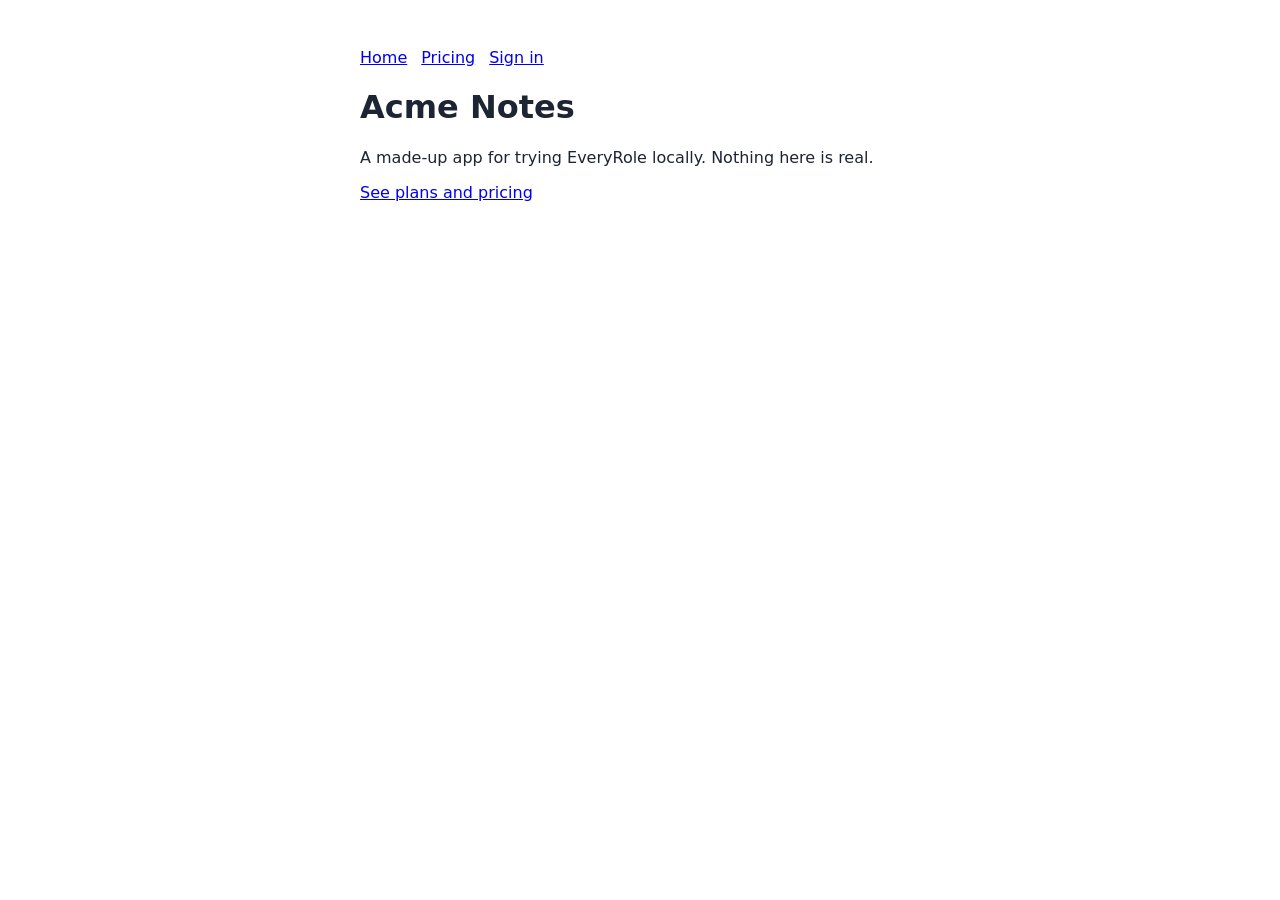
<file: fixtures/index.html>
<!doctype html>
<html lang="en">
<head>
<meta charset="utf-8">
<title>Acme Notes (demo app)</title>
<link rel="stylesheet" href="style.css">
</head>
<body>
<nav><a href="index.html">Home</a><a href="pricing.html">Pricing</a><a href="login.html">Sign in</a></nav>
<h1>Acme Notes</h1>
<p>A made-up app for trying EveryRole locally. Nothing here is real.</p>
<p><a href="pricing.html">See plans and pricing</a></p>
</body>
</html>
</file>
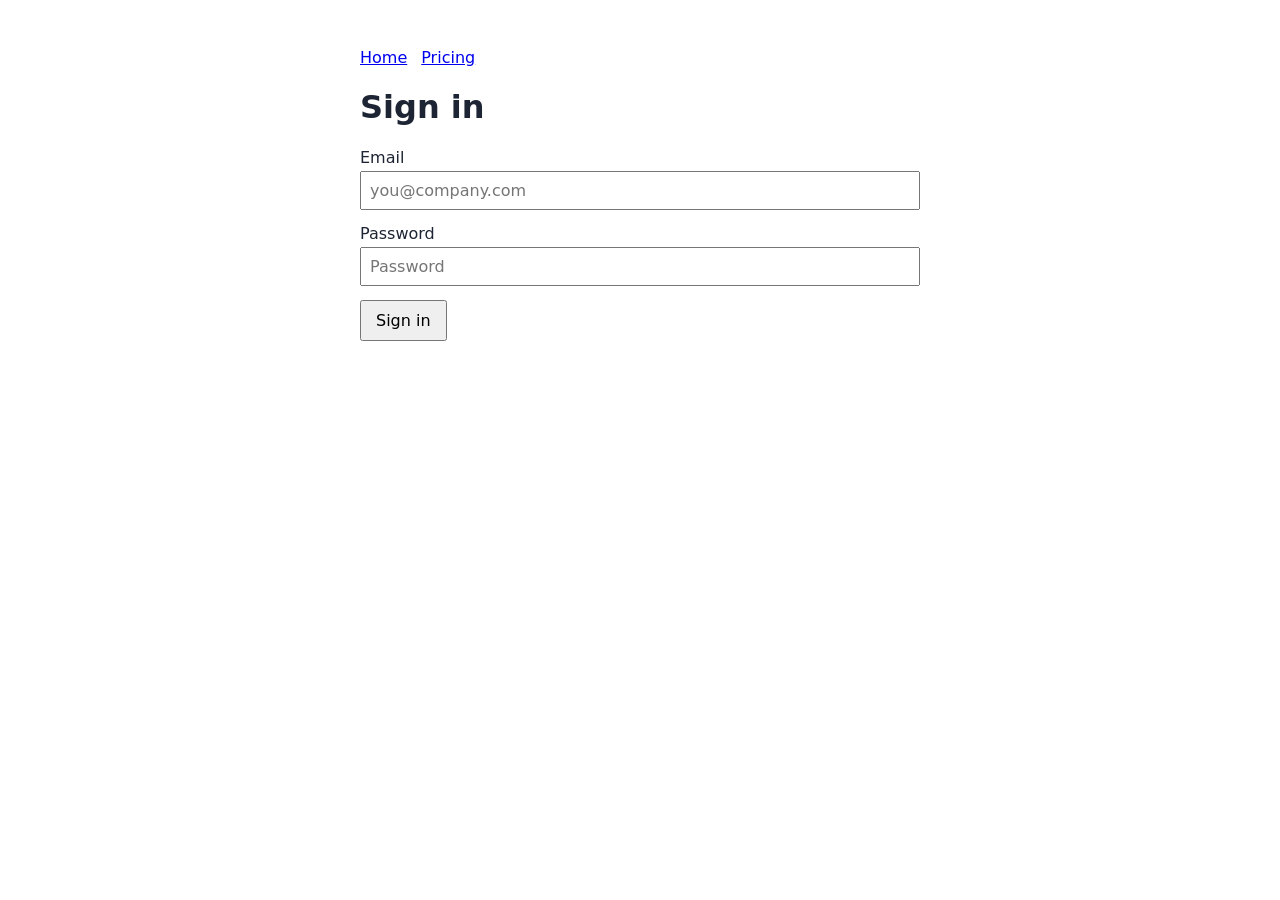
<file: fixtures/admin.html>
<!doctype html>
<html lang="en">
<head>
<meta charset="utf-8">
<title>Admin · Acme Notes</title>
<link rel="stylesheet" href="style.css">
<script>
  // Only admins may stay. The demo has no admin accounts, so everyone is sent away.
  if (localStorage.getItem("acme-role") !== "admin") {
    location.replace(localStorage.getItem("acme-user") ? "app.html" : "login.html");
  }
</script>
</head>
<body>
<h1>Admin</h1>
<p>Every user in the workspace.</p>
</body>
</html>
</file>
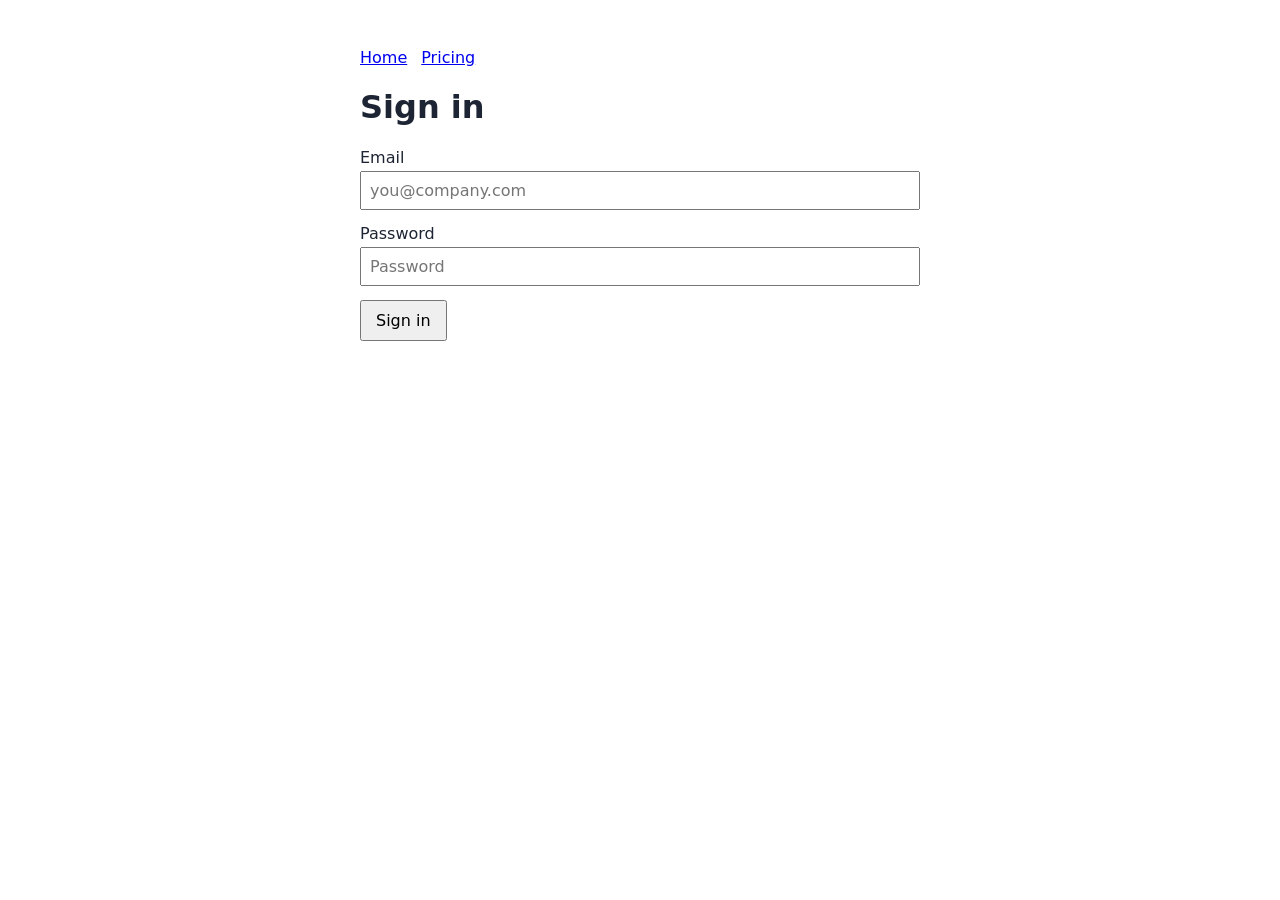
<file: fixtures/app.html>
<!doctype html>
<html lang="en">
<head>
<meta charset="utf-8">
<title>Projects · Acme Notes</title>
<link rel="stylesheet" href="style.css">
<script>
  // Signed-out visitors are sent to the sign-in page (EveryRole's access matrix reads this as "denied").
  if (!localStorage.getItem("acme-user")) location.replace("login.html");
</script>
</head>
<body>
<nav><a href="app.html">Projects</a><a href="admin.html">Admin</a><a href="#" id="sign-out">Sign out</a></nav>
<h1>Your projects</h1>
<p id="who"></p>
<ul id="list">
  <li><a href="#/projects/launch-plan" data-name="Launch plan">Launch plan</a></li>
  <li><a href="#/projects/hiring" data-name="Hiring">Hiring</a></li>
</ul>
<p id="opened" hidden></p>
<button id="new" type="button">New project</button>
<button id="delete" type="button">Delete account</button>

<section id="create" hidden>
  <h2>Create a project</h2>
  <form id="create-form">
    <label for="project-name">Project name</label>
    <input id="project-name" name="name" type="text" placeholder="e.g. Q3 roadmap">
    <button type="submit">Create project</button>
  </form>
  <p id="created" hidden></p>
</section>

<script>
  const user = localStorage.getItem("acme-user");
  document.getElementById("who").textContent = user ? "Signed in as " + user : "";
  // Background traffic on every load, like real apps (analytics). Must never count as a save.
  fetch("/api/metrics", { method: "POST", body: "{}" }).catch(() => {});
  const openProject = () => {
    const link = document.querySelector(`#list a[href="${location.hash}"]`);
    const opened = document.getElementById("opened");
    opened.hidden = !link;
    if (link) opened.textContent = "Opened project: " + link.dataset.name;
  };
  window.addEventListener("hashchange", openProject);
  openProject();
  document.getElementById("new").onclick = () => { document.getElementById("create").hidden = false; };
  document.getElementById("delete").onclick = () => { localStorage.clear(); location.href = "index.html"; };
  document.getElementById("sign-out").onclick = event => {
    event.preventDefault();
    localStorage.removeItem("acme-user");
    location.href = "login.html";
  };
  document.getElementById("create-form").addEventListener("submit", event => {
    event.preventDefault();
    const created = document.getElementById("created");
    fetch("/api/projects", { method: "POST", headers: { "content-type": "application/json" },
                             body: JSON.stringify({ name: document.getElementById("project-name").value }) })
      .then(response => { created.textContent = response.ok ? "Project created" : "Could not save"; })
      .catch(() => { created.textContent = "Could not save"; })
      .finally(() => { created.hidden = false; });
  });
</script>
</body>
</html>
</file>
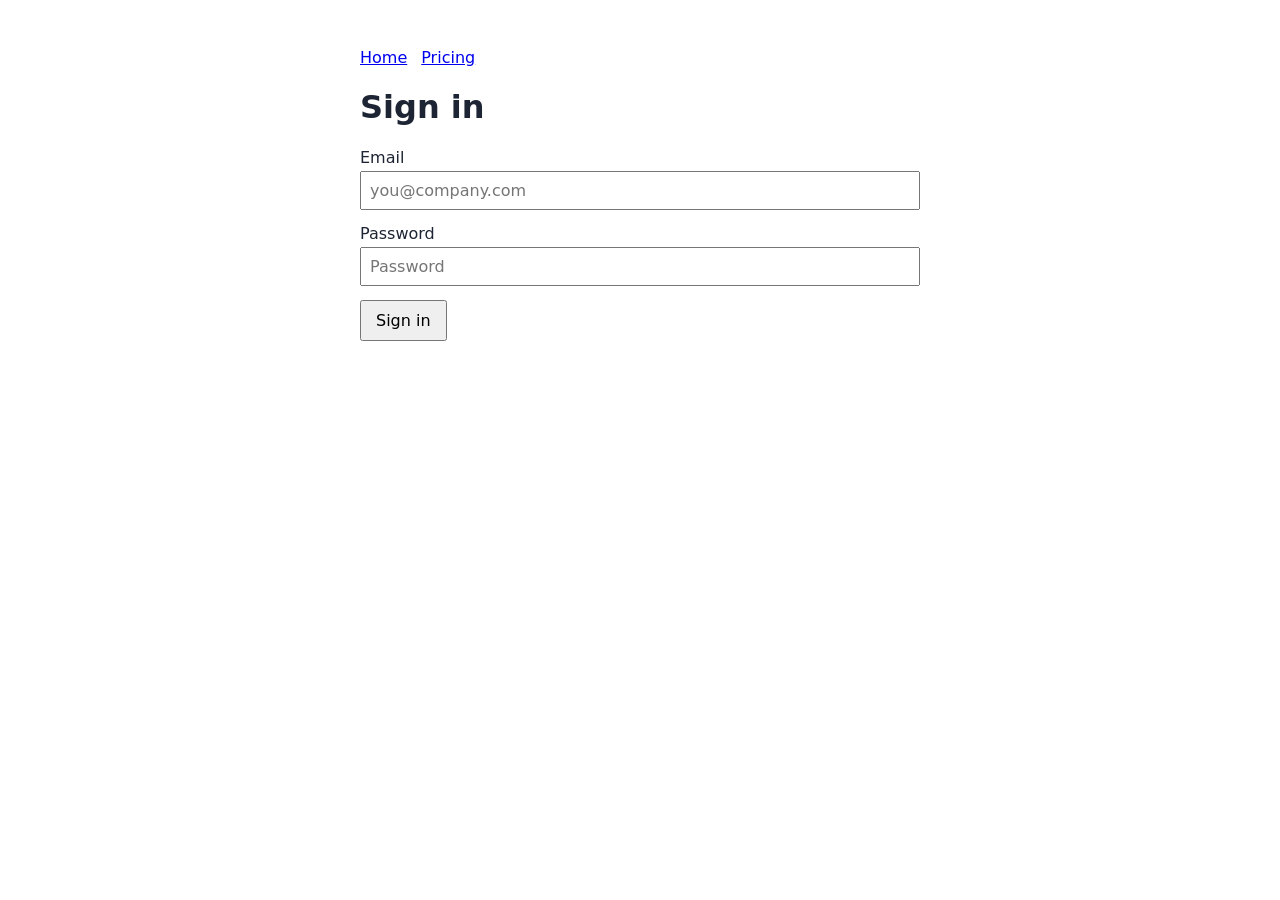
<file: fixtures/login.html>
<!doctype html>
<html lang="en">
<head>
<meta charset="utf-8">
<title>Sign in · Acme Notes</title>
<link rel="stylesheet" href="style.css">
</head>
<body>
<nav><a href="index.html">Home</a><a href="pricing.html">Pricing</a></nav>
<h1>Sign in</h1>
<form id="form" novalidate>
  <label for="email">Email</label>
  <input id="email" type="email" autocomplete="username" placeholder="you@company.com">
  <label for="password">Password</label>
  <input id="password" type="password" autocomplete="current-password" placeholder="Password">
  <p id="error" class="error" hidden></p>
  <button type="submit">Sign in</button>
</form>
<script>
  // Demo only: any email with an @ and any password of 8+ characters signs in. The "session" lives in
  // localStorage, which EveryRole captures once per user type and restores into every later test.
  document.getElementById("form").addEventListener("submit", event => {
    event.preventDefault();
    const email = document.getElementById("email").value.trim();
    const password = document.getElementById("password").value;
    const error = document.getElementById("error");
    if (!email.includes("@") || password.length < 8) {
      error.textContent = "Enter your email and a password of at least 8 characters.";
      error.hidden = false;
      return;
    }
    localStorage.setItem("acme-user", email);
    location.href = "app.html";
  });
</script>
</body>
</html>
</file>
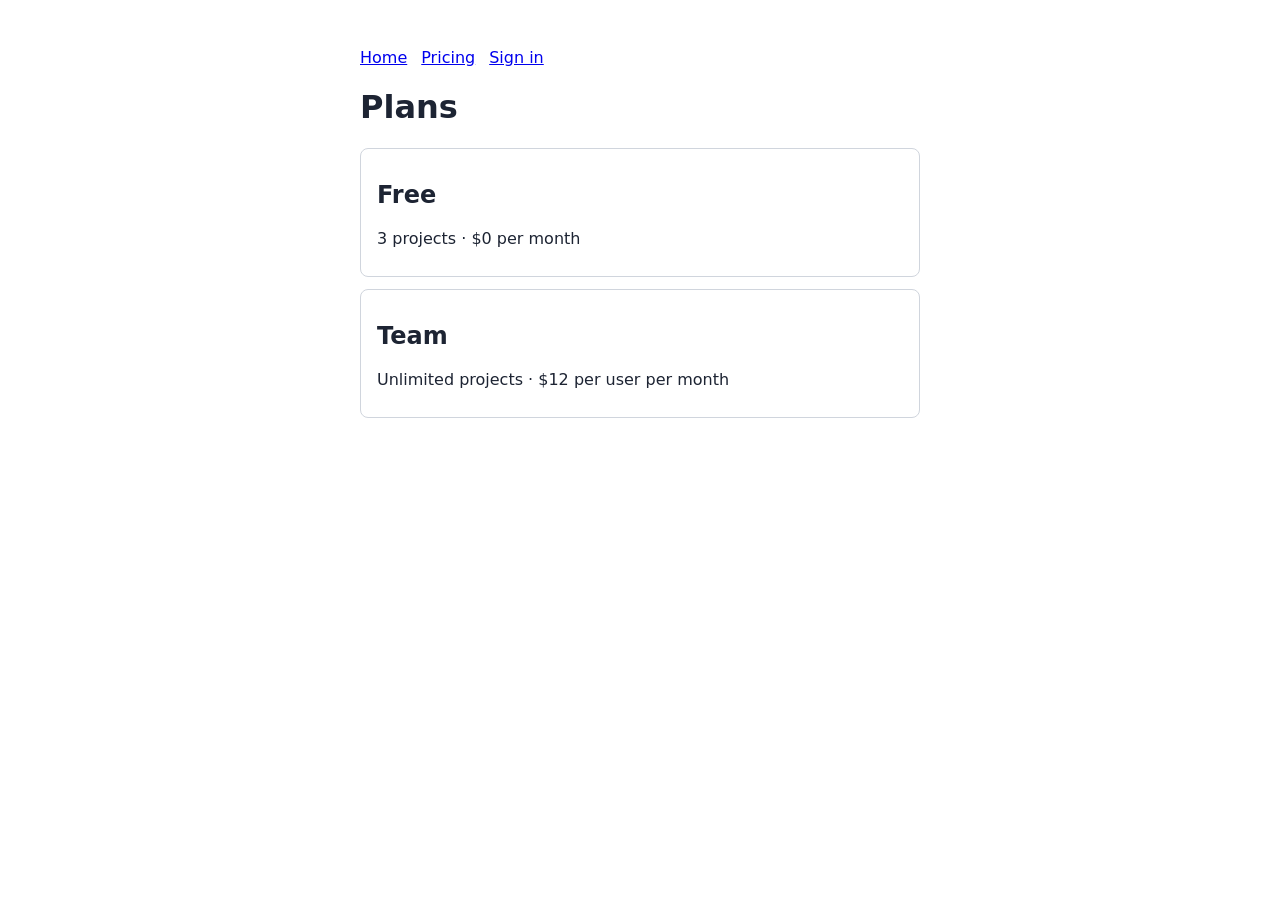
<file: fixtures/pricing.html>
<!doctype html>
<html lang="en">
<head>
<meta charset="utf-8">
<title>Pricing · Acme Notes</title>
<link rel="stylesheet" href="style.css">
</head>
<body>
<nav><a href="index.html">Home</a><a href="pricing.html">Pricing</a><a href="login.html">Sign in</a></nav>
<h1>Plans</h1>
<div class="plan"><h2>Free</h2><p>3 projects · $0 per month</p></div>
<div class="plan"><h2>Team</h2><p>Unlimited projects · $12 per user per month</p></div>
</body>
</html>
</file>
<file: fixtures/style.css>
body { font: 16px system-ui, sans-serif; max-width: 560px; margin: 48px auto; padding: 0 16px; color: #1d2433; }
nav a { margin-right: 14px; }
label { display: block; margin: 14px 0 4px; }
input { width: 100%; padding: 8px; box-sizing: border-box; font: inherit; }
button { margin-top: 14px; padding: 9px 14px; font: inherit; }
.error { color: #b00020; }
.plan { border: 1px solid #d0d5dd; border-radius: 8px; padding: 12px 16px; margin: 12px 0; }
[hidden] { display: none !important; }
</file>
